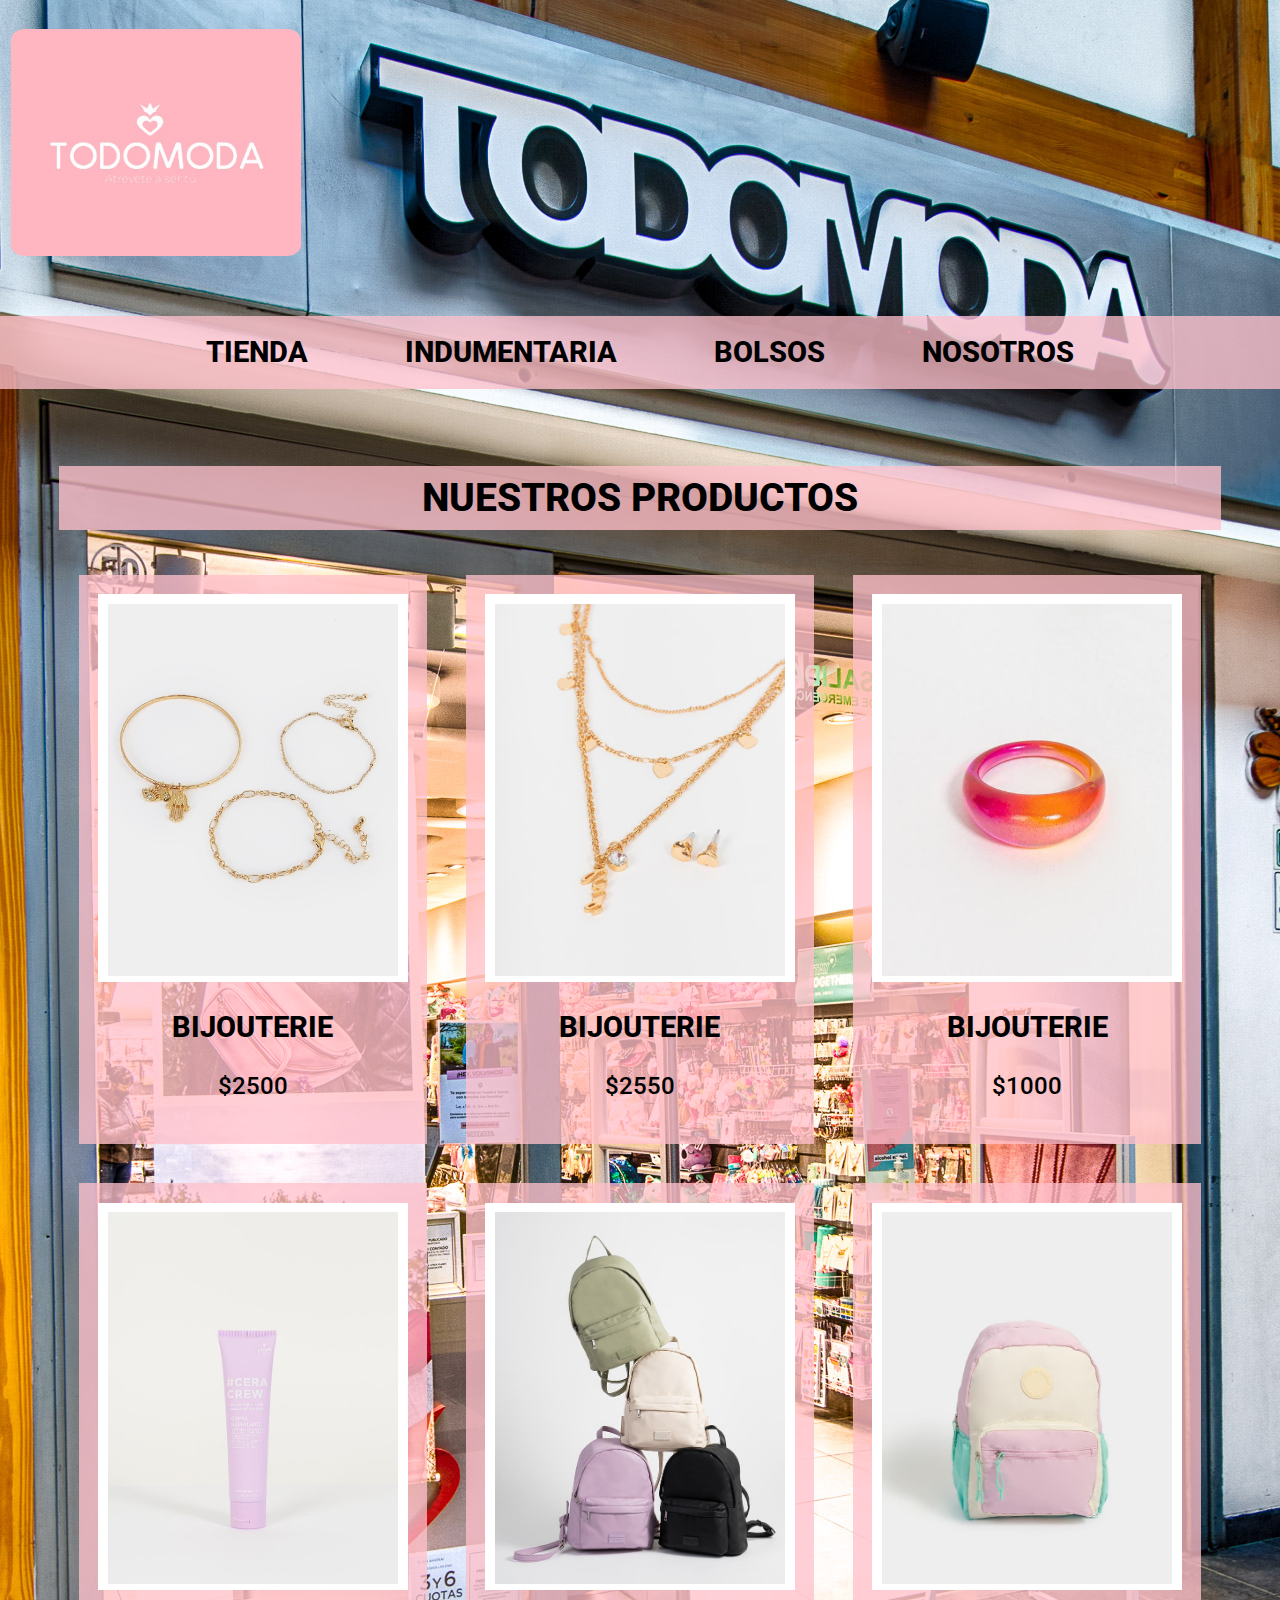
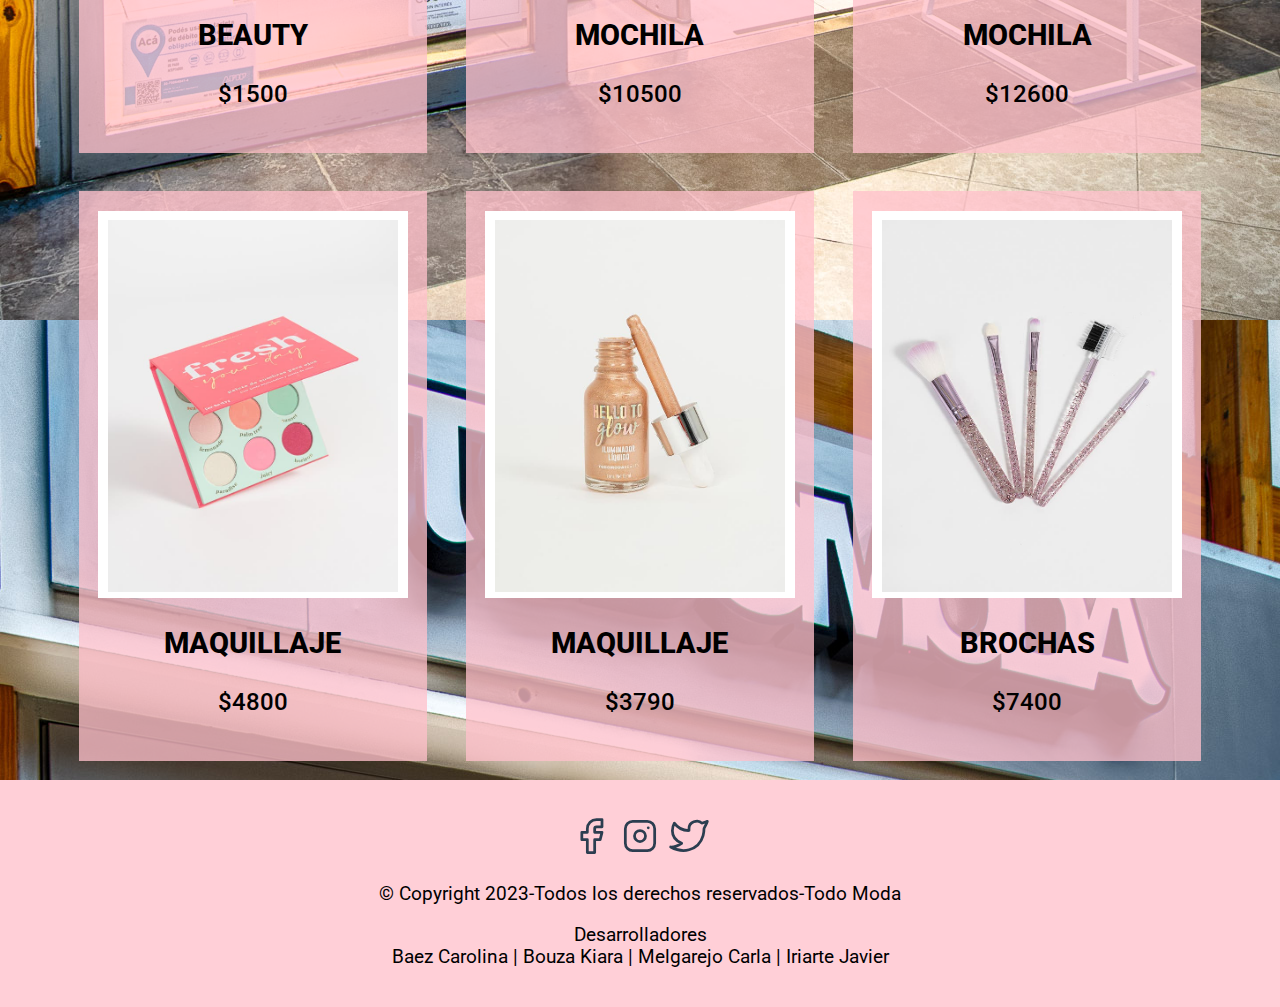
<file: index.html>
<!DOCTYPE html>
<html lang="es">

<head>
    <meta charset="UTF-8">
    <meta http-equiv="X-UA-Compatible" content="IE=edge">
    <meta name="viewport" content="width=device-width, initial-scale=1.0">
    <link rel="stylesheet" href="css/estilos.css">
    <link rel="stylesheet" href="css/normalize.css">
    <link rel="preconnect" href="https://fonts.googleapis.com">
    <link rel="preconnect" href="https://fonts.gstatic.com" crossorigin>
    <link href="https://fonts.googleapis.com/css2?family=Roboto:ital,wght@1,900&display=swap" rel="stylesheet">
    <title>TODO MODA</title>
</head>

<body>

    <div class="portada">

        <div class="velo-negro">

            <!--CABECERA-->

            <header class="header">

                <a href="index.html">

                    <img class="logo" src="img/logo100.jpg" alt="logo">

                </a>



            </header>

            <!--FIN DE LA CABECERA-->

            <nav>

                <a href="index.html">Tienda</a>
                <a href="indumentaria.html">Indumentaria</a>
                <a href="bolsos.html">Bolsos</a>
                <a href="accesorios.html">Nosotros</a>



            </nav>

            <!--CONTENIDO DE LA PAGINA PRINCIPAL-->

            <main class="contenedor">

                <h1 class="nuestros-productos">Nuestros Productos</h1>

                <!--INICIO PRODUCTO-->

                <div class="productos">

                    <!--INICIO PRODUCTO-->

                    <div class="producto">

                        <div class="producto-blanco">

                            <img src="img/bijoutery1.jpg" alt="bijoutery1">

                        </div>

                        <div class="producto-informacion">

                            <p class="producto-nombre">Bijouterie</p>
                            <p class="producto-precio">$2500</p>

                        </div>

                    </div>

                    <!--INICIO PRODUCTO 2-->

                    <div class="producto">

                        <div class="producto-blanco">

                            <img src="img/bijoutery2.jpg" alt="bijoutery2">

                        </div>

                        <div class="producto-informacion">

                            <p class="producto-nombre">Bijouterie</p>
                            <p class="producto-precio">$2550</p>

                        </div>

                    </div>
                    <!--INICIO PRODUCTO 3-->

                    <div class="producto">

                        <div class="producto-blanco">

                            <img src="img/bijoutery7.jpg" alt="bijoutery7">

                        </div>

                        <div class="producto-informacion">

                            <p class="producto-nombre">Bijouterie</p>
                            <p class="producto-precio">$1000</p>

                        </div>

                    </div>
                    <!--INICIO PRODUCTO 4-->

                    <div class="producto">

                        <div class="producto-blanco">

                            <img src="img/beauty2.jpg" alt="beauty2">

                        </div>

                        <div class="producto-informacion">

                            <p class="producto-nombre">Beauty</p>
                            <p class="producto-precio">$1500</p>

                        </div>

                    </div>
                    <!--INICIO PRODUCTO 5-->

                    <div class="producto">

                        <div class="producto-blanco">

                            <img src="img/mochi1.jpg" alt="Mochila1">

                        </div>

                        <div class="producto-informacion">

                            <p class="producto-nombre">Mochila</p>
                            <p class="producto-precio">$10500</p>

                        </div>

                    </div>
                    <!--INICIO PRODUCTO 6-->

                    <div class="producto">

                        <div class="producto-blanco">

                            <img src="img/mochila2.jpg" alt="Mochila2">

                        </div>

                        <div class="producto-informacion">

                            <p class="producto-nombre">Mochila</p>
                            <p class="producto-precio">$12600</p>

                        </div>

                    </div>
                    <!--INICIO PRODUCTO 7-->

                    <div class="producto">

                        <div class="producto-blanco">

                            <img src="img/maquillaje5.jpg" alt="Maquillaje5">

                        </div>

                        <div class="producto-informacion">

                            <p class="producto-nombre">Maquillaje</p>
                            <p class="producto-precio">$4800</p>

                        </div>

                    </div>
                    <!--INICIO PRODUCTO 8-->

                    <div class="producto">

                        <div class="producto-blanco">

                            <img src="img/maquillaje4.jpg" alt="Maquillaje4">

                        </div>

                        <div class="producto-informacion">

                            <p class="producto-nombre">Maquillaje</p>
                            <p class="producto-precio">$3790</p>

                        </div>

                    </div>
                    <!--INICIO PRODUCTO 9-->

                    <div class="producto">

                        <div class="producto-blanco">

                            <img src="img/maquillaje6.jpg" alt="Maquillaje6">

                        </div>

                        <div class="producto-informacion">

                            <p class="producto-nombre">Brochas</p>
                            <p class="producto-precio">$7400</p>

                        </div>

                    </div>

                </div>


            </main>

            <!--FIN DE LA PAGINA PRINCIPAL-->




        </div>

    </div>

    <!--PIE DE PAGIINA-->

    <footer class="footer">

        <a class="enlace-footer" href="https://www.facebook.com/TodomodaOficialAR/?locale=es_LA" target="_blank">

            <svg xmlns="http://www.w3.org/2000/svg" class="icon icon-tabler icon-tabler-brand-facebook" width="44"
                height="44" viewBox="0 0 24 24" stroke-width="1.5" stroke="#2c3e50" fill="none" stroke-linecap="round"
                stroke-linejoin="round">
                <path stroke="none" d="M0 0h24v24H0z" fill="none" />
                <path d="M7 10v4h3v7h4v-7h3l1 -4h-4v-2a1 1 0 0 1 1 -1h3v-4h-3a5 5 0 0 0 -5 5v2h-3" />
            </svg>


        </a>

        <a class="enlace-footer" href="https://www.instagram.com/todomodaoficial/?hl=es-la&__coig_restricted=1"
            target="_blank">

            <svg xmlns="http://www.w3.org/2000/svg" class="icon icon-tabler icon-tabler-brand-instagram" width="44"
                height="44" viewBox="0 0 24 24" stroke-width="1.5" stroke="#2c3e50" fill="none" stroke-linecap="round"
                stroke-linejoin="round">
                <path stroke="none" d="M0 0h24v24H0z" fill="none" />
                <rect x="4" y="4" width="16" height="16" rx="4" />
                <circle cx="12" cy="12" r="3" />
                <line x1="16.5" y1="7.5" x2="16.5" y2="7.501" />
            </svg>


        </a>

        <a class="enlace-footer" href="https://twitter.com/todomoda_ar?lang=es" target="_blank">

            <svg xmlns="http://www.w3.org/2000/svg" class="icon icon-tabler icon-tabler-brand-twitter" width="44"
                height="44" viewBox="0 0 24 24" stroke-width="1.5" stroke="#2c3e50" fill="none" stroke-linecap="round"
                stroke-linejoin="round">
                <path stroke="none" d="M0 0h24v24H0z" fill="none" />
                <path
                    d="M22 4.01c-1 .49 -1.98 .689 -3 .99c-1.121 -1.265 -2.783 -1.335 -4.38 -.737s-2.643 2.06 -2.62 3.737v1c-3.245 .083 -6.135 -1.395 -8 -4c0 0 -4.182 7.433 4 11c-1.872 1.247 -3.739 2.088 -6 2c3.308 1.803 6.913 2.423 10.034 1.517c3.58 -1.04 6.522 -3.723 7.651 -7.742a13.84 13.84 0 0 0 .497 -3.753c-.002 -.249 1.51 -2.772 1.818 -4.013z" />
            </svg>


        </a>

        <p>&copy; Copyright 2023-Todos los derechos reservados-Todo Moda</p>
        <p>Desarrolladores<br>Baez Carolina | Bouza Kiara | Melgarejo Carla | Iriarte Javier</p>



    </footer>

</body>

</html>
</file>
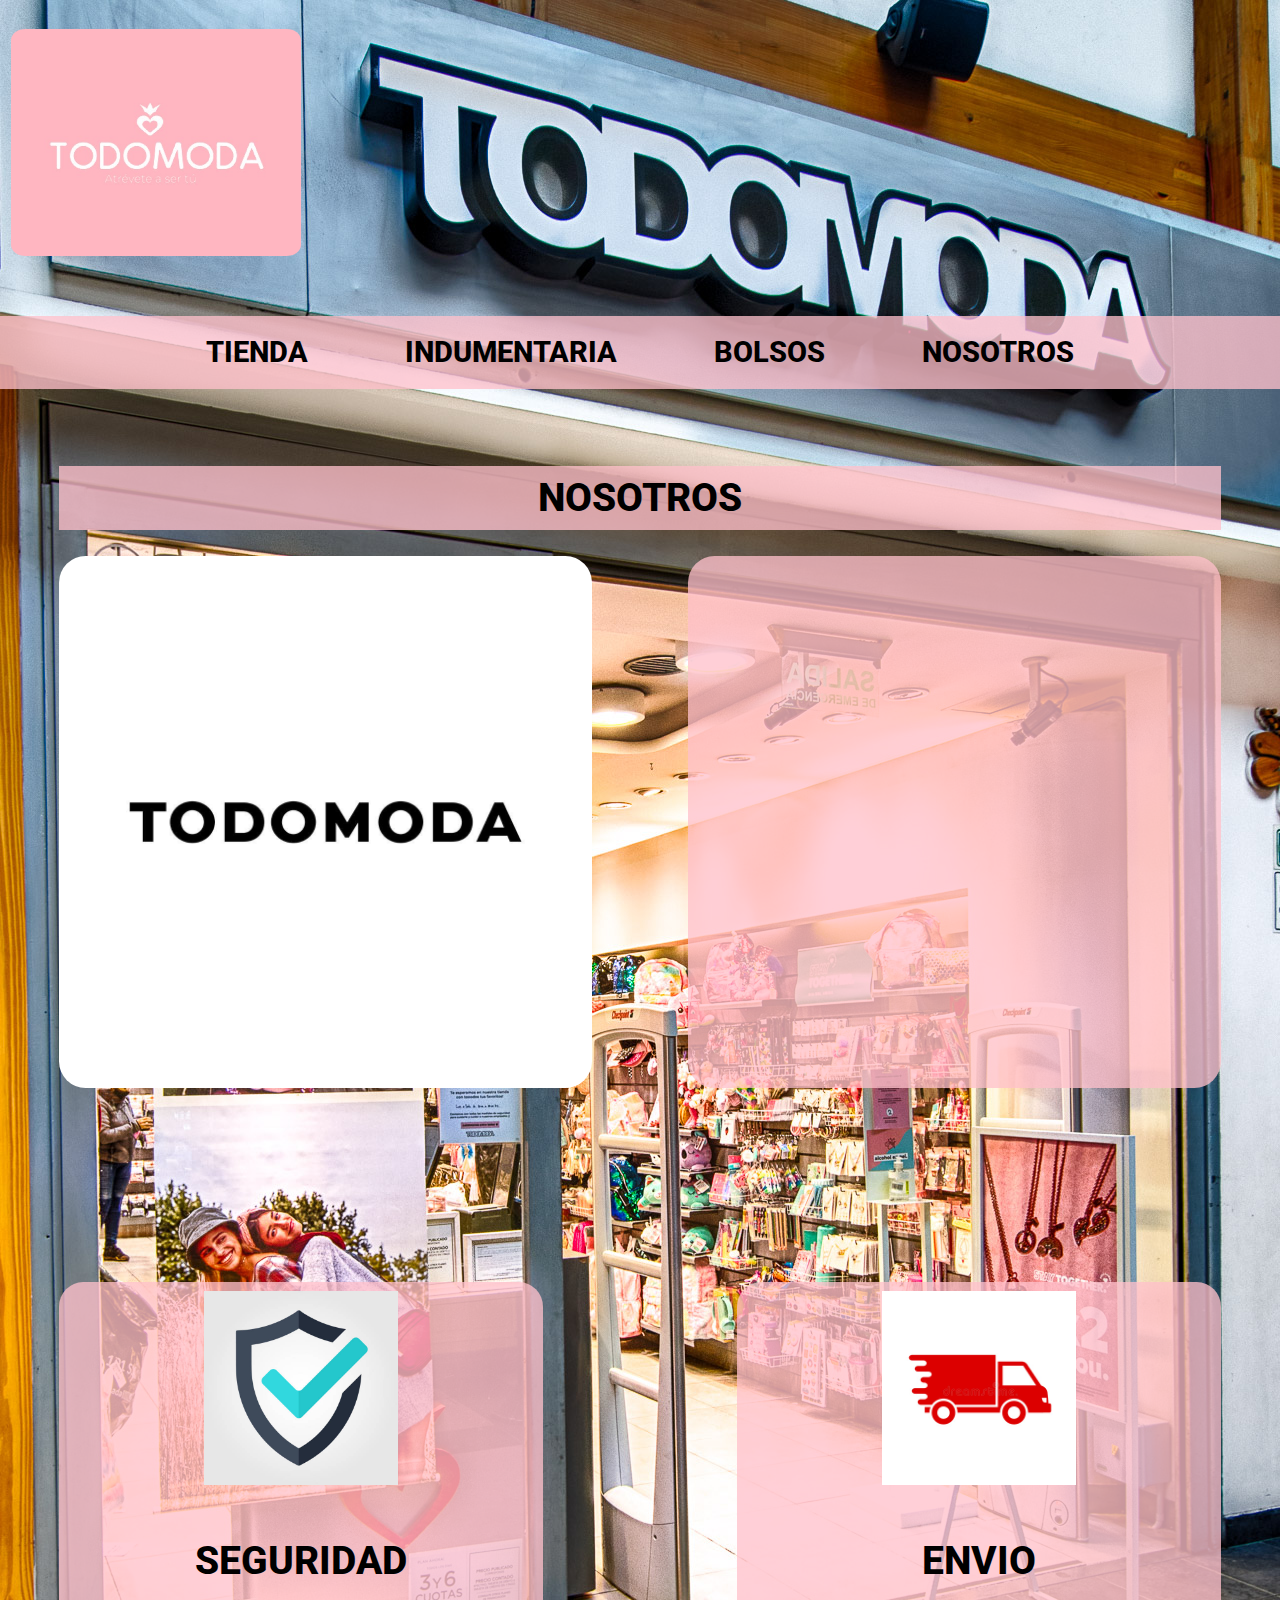
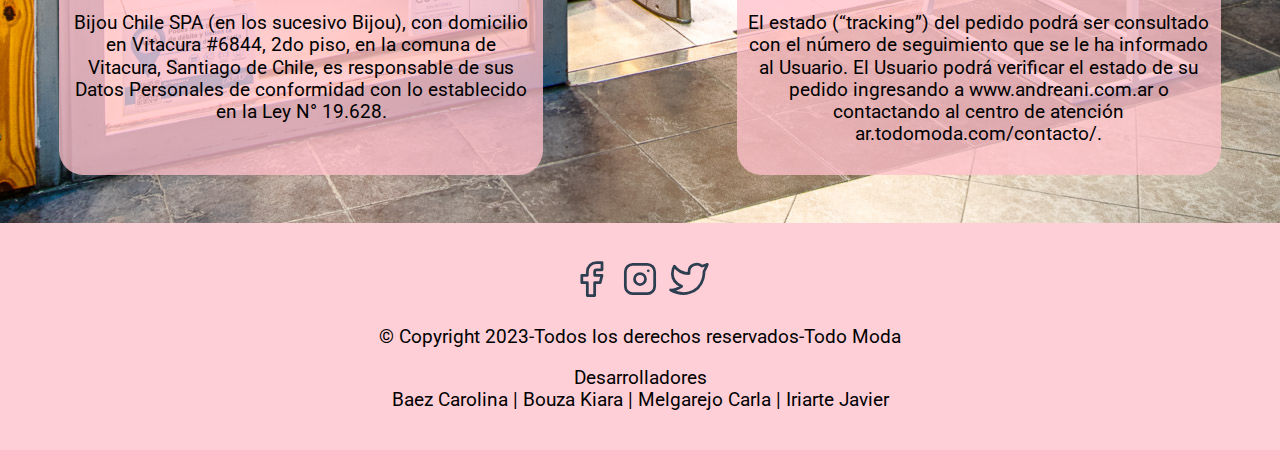
<file: accesorios.html>
<!DOCTYPE html>
<html lang="es">

<head>
    <meta charset="UTF-8">
    <meta http-equiv="X-UA-Compatible" content="IE=edge">
    <meta name="viewport" content="width=device-width, initial-scale=1.0">
    <link rel="stylesheet" href="css/estilos.css">
    <link rel="stylesheet" href="css/normalize.css">
    <link rel="preconnect" href="https://fonts.googleapis.com">
    <link rel="preconnect" href="https://fonts.gstatic.com" crossorigin>
    <link href="https://fonts.googleapis.com/css2?family=Roboto:ital,wght@1,900&display=swap" rel="stylesheet">
    <title>TODO MODA</title>
</head>

<body>

    <div class="portada">

        <div class="velo-negro">

            <!--CABECERA-->

            <header class="header">

                <a href="index.html">

                    <img src="img/logo100.jpg" alt="logo" class="logo">

                </a>



            </header>

            <!--FIN DE LA CABECERA-->

            <nav>

                <a href="index.html">Tienda</a>
                <a href="indumentaria.html">Indumentaria</a>
                <a href="bolsos.html">Bolsos</a>
                <a href="accesorios.html">Nosotros</a>



            </nav>

            <!--CONTENIDO DE LA PAGINA PRINCIPAL-->

            <main class="contenedor">

                <h1 class="nuestros-productos">Nosotros</h1>

                <div class="accesorios">

                    <img class="accesorios-img" src="img/accesorios3.jpg"
                        alt="accesorios3">



                    <div class="nosotros-texto">

                       <iframe width="100%" height="100%" src="https://www.youtube.com/embed/vUWKbvxaU-s" title="YouTube video player" frameborder="0" allow="accelerometer; autoplay; clipboard-write; encrypted-media; gyroscope; picture-in-picture; web-share" allowfullscreen></iframe>

                    </div>
                </div>


            </main>

            <!--FIN DE LA PAGINA PRINCIPAL-->

            <section class="contenedor">

                <div class="bloques">

                    <div class="bloque">

                        <!--IMG-->

                        <img src="img/seguridad.jpg" alt="seguridad">
                        <h3 class="bloque-titulo">Seguridad</h3>
                        <p>Bijou Chile SPA (en los sucesivo Bijou), con domicilio en Vitacura #6844, 2do piso, en la
                            comuna de Vitacura, Santiago de Chile, es responsable de sus Datos Personales de conformidad
                            con lo establecido en la Ley N° 19.628.</p>

                    </div>

                    <div class="bloque">

                        <!--IMG-->

                        <img src="img/envio.jpg" alt="envio">
                        <h3 class="bloque-titulo">Envio</h3>
                        <p>El estado (“tracking”) del pedido podrá ser consultado con el número de seguimiento que se le
                            ha informado al Usuario. El Usuario podrá verificar el estado de su pedido ingresando a
                            www.andreani.com.ar o contactando al centro de atención ar.todomoda.com/contacto/.</p>

                    </div>


                </div>

            </section>




        </div>

    </div>

    <!--PIE DE PAGIINA-->

    <footer class="footer">

        <a class="enlace-footer" href="https://www.facebook.com/TodomodaOficialAR/?locale=es_LA" target="_blank">

            <svg xmlns="http://www.w3.org/2000/svg" class="icon icon-tabler icon-tabler-brand-facebook" width="44"
                height="44" viewBox="0 0 24 24" stroke-width="1.5" stroke="#2c3e50" fill="none" stroke-linecap="round"
                stroke-linejoin="round">
                <path stroke="none" d="M0 0h24v24H0z" fill="none" />
                <path d="M7 10v4h3v7h4v-7h3l1 -4h-4v-2a1 1 0 0 1 1 -1h3v-4h-3a5 5 0 0 0 -5 5v2h-3" />
            </svg>


        </a>

        <a class="enlace-footer" href="https://www.instagram.com/todomodaoficial/?hl=es-la&__coig_restricted=1"
            target="_blank">

            <svg xmlns="http://www.w3.org/2000/svg" class="icon icon-tabler icon-tabler-brand-instagram" width="44"
                height="44" viewBox="0 0 24 24" stroke-width="1.5" stroke="#2c3e50" fill="none" stroke-linecap="round"
                stroke-linejoin="round">
                <path stroke="none" d="M0 0h24v24H0z" fill="none" />
                <rect x="4" y="4" width="16" height="16" rx="4" />
                <circle cx="12" cy="12" r="3" />
                <line x1="16.5" y1="7.5" x2="16.5" y2="7.501" />
            </svg>


        </a>

        <a class="enlace-footer" href="https://twitter.com/todomoda_ar?lang=es" target="_blank">

            <svg xmlns="http://www.w3.org/2000/svg" class="icon icon-tabler icon-tabler-brand-twitter" width="44"
                height="44" viewBox="0 0 24 24" stroke-width="1.5" stroke="#2c3e50" fill="none" stroke-linecap="round"
                stroke-linejoin="round">
                <path stroke="none" d="M0 0h24v24H0z" fill="none" />
                <path
                    d="M22 4.01c-1 .49 -1.98 .689 -3 .99c-1.121 -1.265 -2.783 -1.335 -4.38 -.737s-2.643 2.06 -2.62 3.737v1c-3.245 .083 -6.135 -1.395 -8 -4c0 0 -4.182 7.433 4 11c-1.872 1.247 -3.739 2.088 -6 2c3.308 1.803 6.913 2.423 10.034 1.517c3.58 -1.04 6.522 -3.723 7.651 -7.742a13.84 13.84 0 0 0 .497 -3.753c-.002 -.249 1.51 -2.772 1.818 -4.013z" />
            </svg>


        </a>

        <p>&copy; Copyright 2023-Todos los derechos reservados-Todo Moda</p>
        <p>Desarrolladores<br>Baez Carolina | Bouza Kiara | Melgarejo Carla | Iriarte Javier</p>



    </footer>

</body>

</html>
</file>
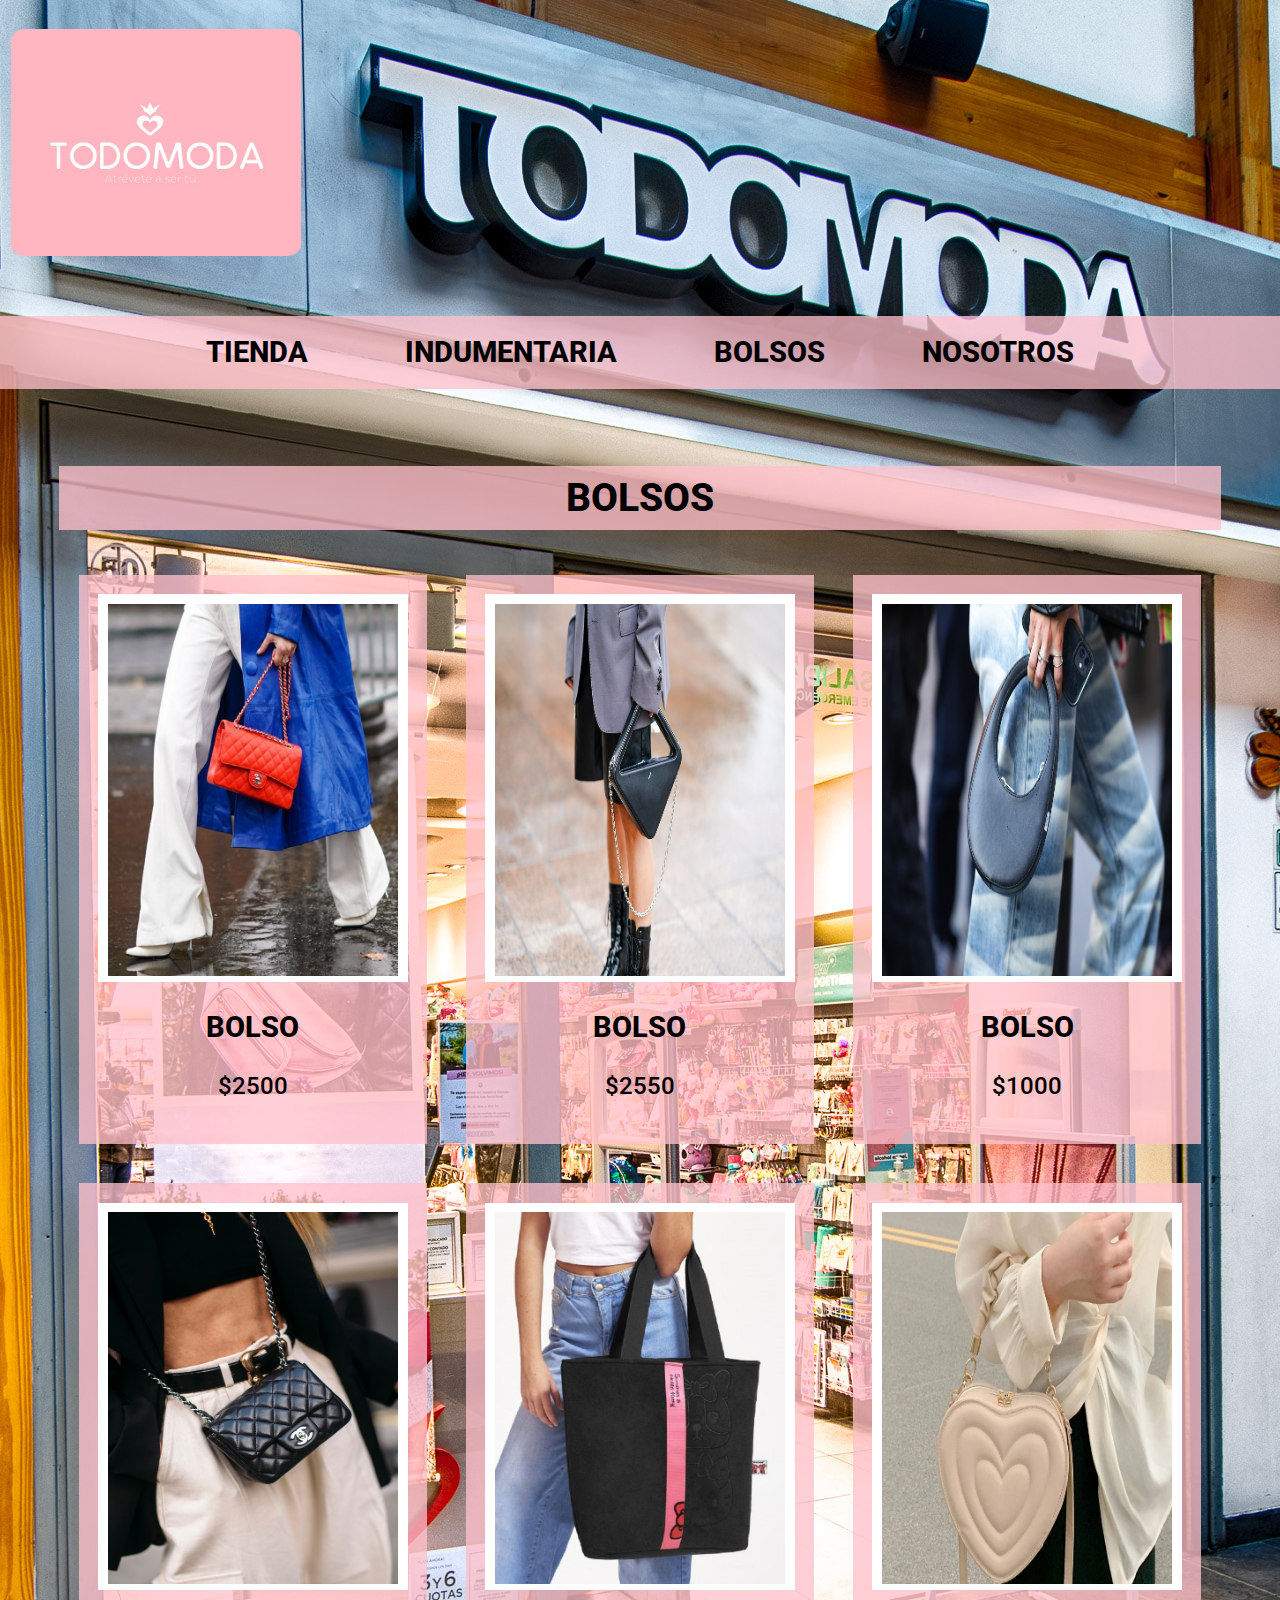
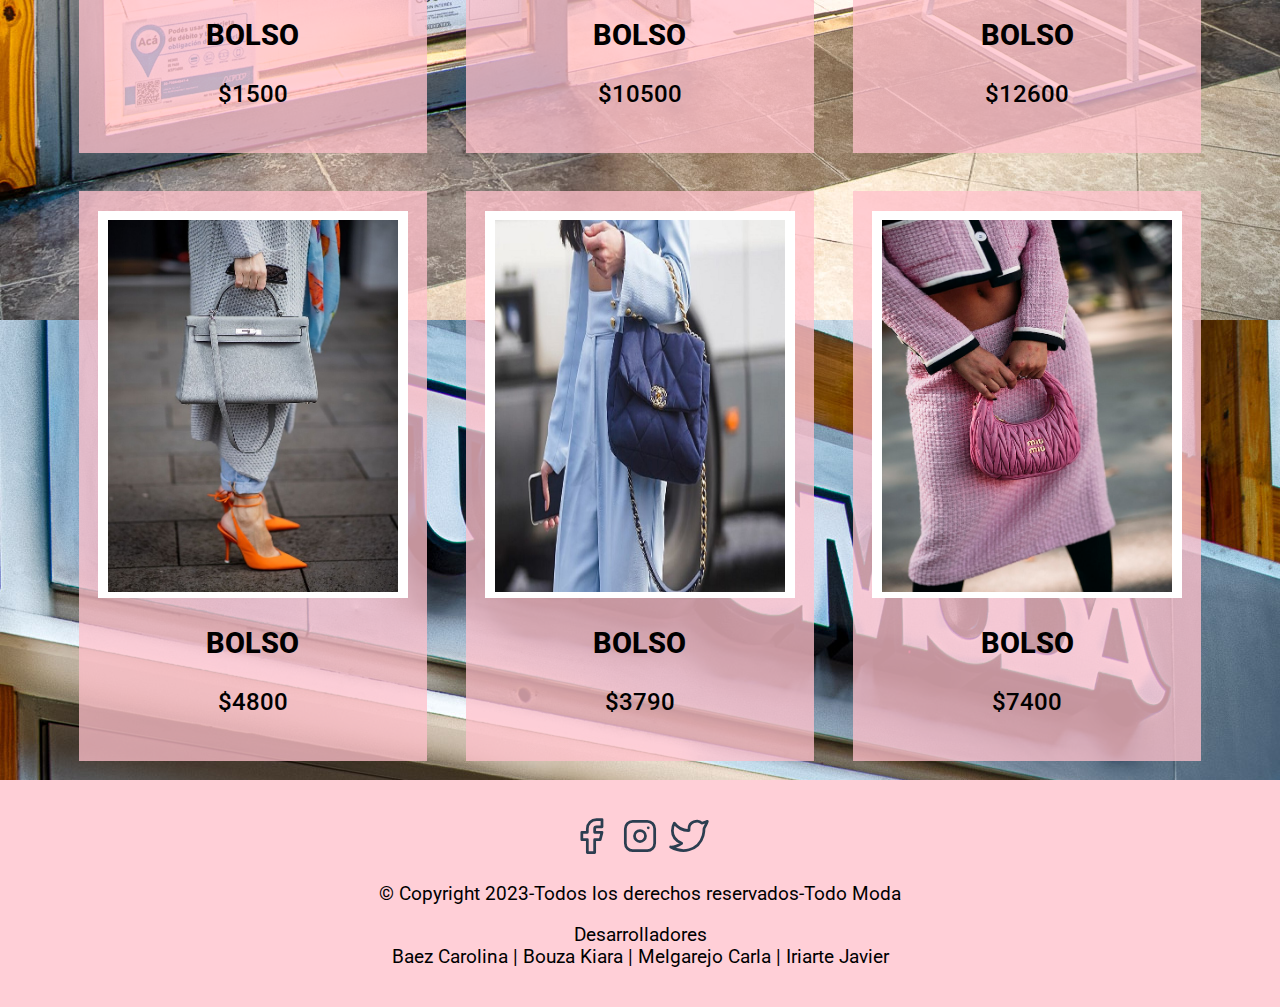
<file: bolsos.html>
<!DOCTYPE html>
<html lang="es">

<head>
    <meta charset="UTF-8">
    <meta http-equiv="X-UA-Compatible" content="IE=edge">
    <meta name="viewport" content="width=device-width, initial-scale=1.0">
    <link rel="stylesheet" href="css/estilos.css">
    <link rel="stylesheet" href="css/normalize.css">
    <link rel="preconnect" href="https://fonts.googleapis.com">
    <link rel="preconnect" href="https://fonts.gstatic.com" crossorigin>
    <link href="https://fonts.googleapis.com/css2?family=Roboto:ital,wght@1,900&display=swap" rel="stylesheet">
    <title>TODO MODA</title>
</head>

<body>

    <div class="portada">

        <div class="velo-negro">

            <!--CABECERA-->

            <header class="header">

                <a href="index.html">

                    <img class="logo" src="img/logo100.jpg" alt="logo">

                </a>



            </header>

            <!--FIN DE LA CABECERA-->

            <nav>

                <a href="index.html">Tienda</a>
                <a href="indumentaria.html">Indumentaria</a>
                <a href="bolsos.html">Bolsos</a>
                <a href="accesorios.html">Nosotros</a>



            </nav>

            <!--CONTENIDO DE LA PAGINA PRINCIPAL-->

            <main class="contenedor">

                <h1 class="nuestros-productos">Bolsos</h1>

                <!--INICIO PRODUCTO-->

                <div class="productos">

                    <!--INICIO PRODUCTO-->

                    <div class="producto">

                        <div class="producto-blanco">

                            <img src="img/bolso9.jpeg" alt="bijoutery1">

                        </div>

                        <div class="producto-informacion">

                            <p class="producto-nombre">Bolso</p>
                            <p class="producto-precio">$2500</p>

                        </div>

                    </div>

                    <!--INICIO PRODUCTO 2-->

                    <div class="producto">

                        <div class="producto-blanco">

                            <img src="img/bolso8.jpg" alt="bijoutery2">

                        </div>

                        <div class="producto-informacion">

                            <p class="producto-nombre">Bolso</p>
                            <p class="producto-precio">$2550</p>

                        </div>

                    </div>
                    <!--INICIO PRODUCTO 3-->

                    <div class="producto">

                        <div class="producto-blanco">

                            <img src="img/bolso7.jpg" alt="bijoutery7">

                        </div>

                        <div class="producto-informacion">

                            <p class="producto-nombre">Bolso</p>
                            <p class="producto-precio">$1000</p>

                        </div>

                    </div>
                    <!--INICIO PRODUCTO 4-->

                    <div class="producto">

                        <div class="producto-blanco">

                            <img src="img/bolso1.jpg" alt="beauty2">

                        </div>

                        <div class="producto-informacion">

                            <p class="producto-nombre">Bolso</p>
                            <p class="producto-precio">$1500</p>

                        </div>

                    </div>
                    <!--INICIO PRODUCTO 5-->

                    <div class="producto">

                        <div class="producto-blanco">

                            <img src="img/bolso2.jpg" alt="Mochila1">

                        </div>

                        <div class="producto-informacion">

                            <p class="producto-nombre">Bolso</p>
                            <p class="producto-precio">$10500</p>

                        </div>

                    </div>
                    <!--INICIO PRODUCTO 6-->

                    <div class="producto">

                        <div class="producto-blanco">

                            <img src="img/bolso3.jpg" alt="Mochila2">

                        </div>

                        <div class="producto-informacion">

                            <p class="producto-nombre">bolso</p>
                            <p class="producto-precio">$12600</p>

                        </div>

                    </div>
                    <!--INICIO PRODUCTO 7-->

                    <div class="producto">

                        <div class="producto-blanco">

                            <img src="img/bolso4.jpg" alt="Maquillaje5">

                        </div>

                        <div class="producto-informacion">

                            <p class="producto-nombre">bolso</p>
                            <p class="producto-precio">$4800</p>

                        </div>

                    </div>
                    <!--INICIO PRODUCTO 8-->

                    <div class="producto">

                        <div class="producto-blanco">

                            <img src="img/bolso5.jpg" alt="Maquillaje4">

                        </div>

                        <div class="producto-informacion">

                            <p class="producto-nombre">Bolso</p>
                            <p class="producto-precio">$3790</p>

                        </div>

                    </div>
                    <!--INICIO PRODUCTO 9-->

                    <div class="producto">

                        <div class="producto-blanco">

                            <img src="img/bolso6.jpg" alt="Maquillaje6">

                        </div>

                        <div class="producto-informacion">

                            <p class="producto-nombre">Bolso</p>
                            <p class="producto-precio">$7400</p>

                        </div>

                    </div>

                </div>


            </main>

            <!--FIN DE LA PAGINA PRINCIPAL-->




        </div>

    </div>

    <!--PIE DE PAGIINA-->

    <footer class="footer">

        <a class="enlace-footer" href="https://www.facebook.com/TodomodaOficialAR/?locale=es_LA" target="_blank">

            <svg xmlns="http://www.w3.org/2000/svg" class="icon icon-tabler icon-tabler-brand-facebook" width="44"
                height="44" viewBox="0 0 24 24" stroke-width="1.5" stroke="#2c3e50" fill="none" stroke-linecap="round"
                stroke-linejoin="round">
                <path stroke="none" d="M0 0h24v24H0z" fill="none" />
                <path d="M7 10v4h3v7h4v-7h3l1 -4h-4v-2a1 1 0 0 1 1 -1h3v-4h-3a5 5 0 0 0 -5 5v2h-3" />
            </svg>


        </a>

        <a class="enlace-footer" href="https://www.instagram.com/todomodaoficial/?hl=es-la&__coig_restricted=1"
            target="_blank">

            <svg xmlns="http://www.w3.org/2000/svg" class="icon icon-tabler icon-tabler-brand-instagram" width="44"
                height="44" viewBox="0 0 24 24" stroke-width="1.5" stroke="#2c3e50" fill="none" stroke-linecap="round"
                stroke-linejoin="round">
                <path stroke="none" d="M0 0h24v24H0z" fill="none" />
                <rect x="4" y="4" width="16" height="16" rx="4" />
                <circle cx="12" cy="12" r="3" />
                <line x1="16.5" y1="7.5" x2="16.5" y2="7.501" />
            </svg>


        </a>

        <a class="enlace-footer" href="https://twitter.com/todomoda_ar?lang=es" target="_blank">

            <svg xmlns="http://www.w3.org/2000/svg" class="icon icon-tabler icon-tabler-brand-twitter" width="44"
                height="44" viewBox="0 0 24 24" stroke-width="1.5" stroke="#2c3e50" fill="none" stroke-linecap="round"
                stroke-linejoin="round">
                <path stroke="none" d="M0 0h24v24H0z" fill="none" />
                <path
                    d="M22 4.01c-1 .49 -1.98 .689 -3 .99c-1.121 -1.265 -2.783 -1.335 -4.38 -.737s-2.643 2.06 -2.62 3.737v1c-3.245 .083 -6.135 -1.395 -8 -4c0 0 -4.182 7.433 4 11c-1.872 1.247 -3.739 2.088 -6 2c3.308 1.803 6.913 2.423 10.034 1.517c3.58 -1.04 6.522 -3.723 7.651 -7.742a13.84 13.84 0 0 0 .497 -3.753c-.002 -.249 1.51 -2.772 1.818 -4.013z" />
            </svg>


        </a>

        <p>&copy; Copyright 2023-Todos los derechos reservados-Todo Moda</p>
        <p>Desarrolladores<br>Baez Carolina | Bouza Kiara | Melgarejo Carla | Iriarte Javier</p>



    </footer>

</body>

</html>
</file>
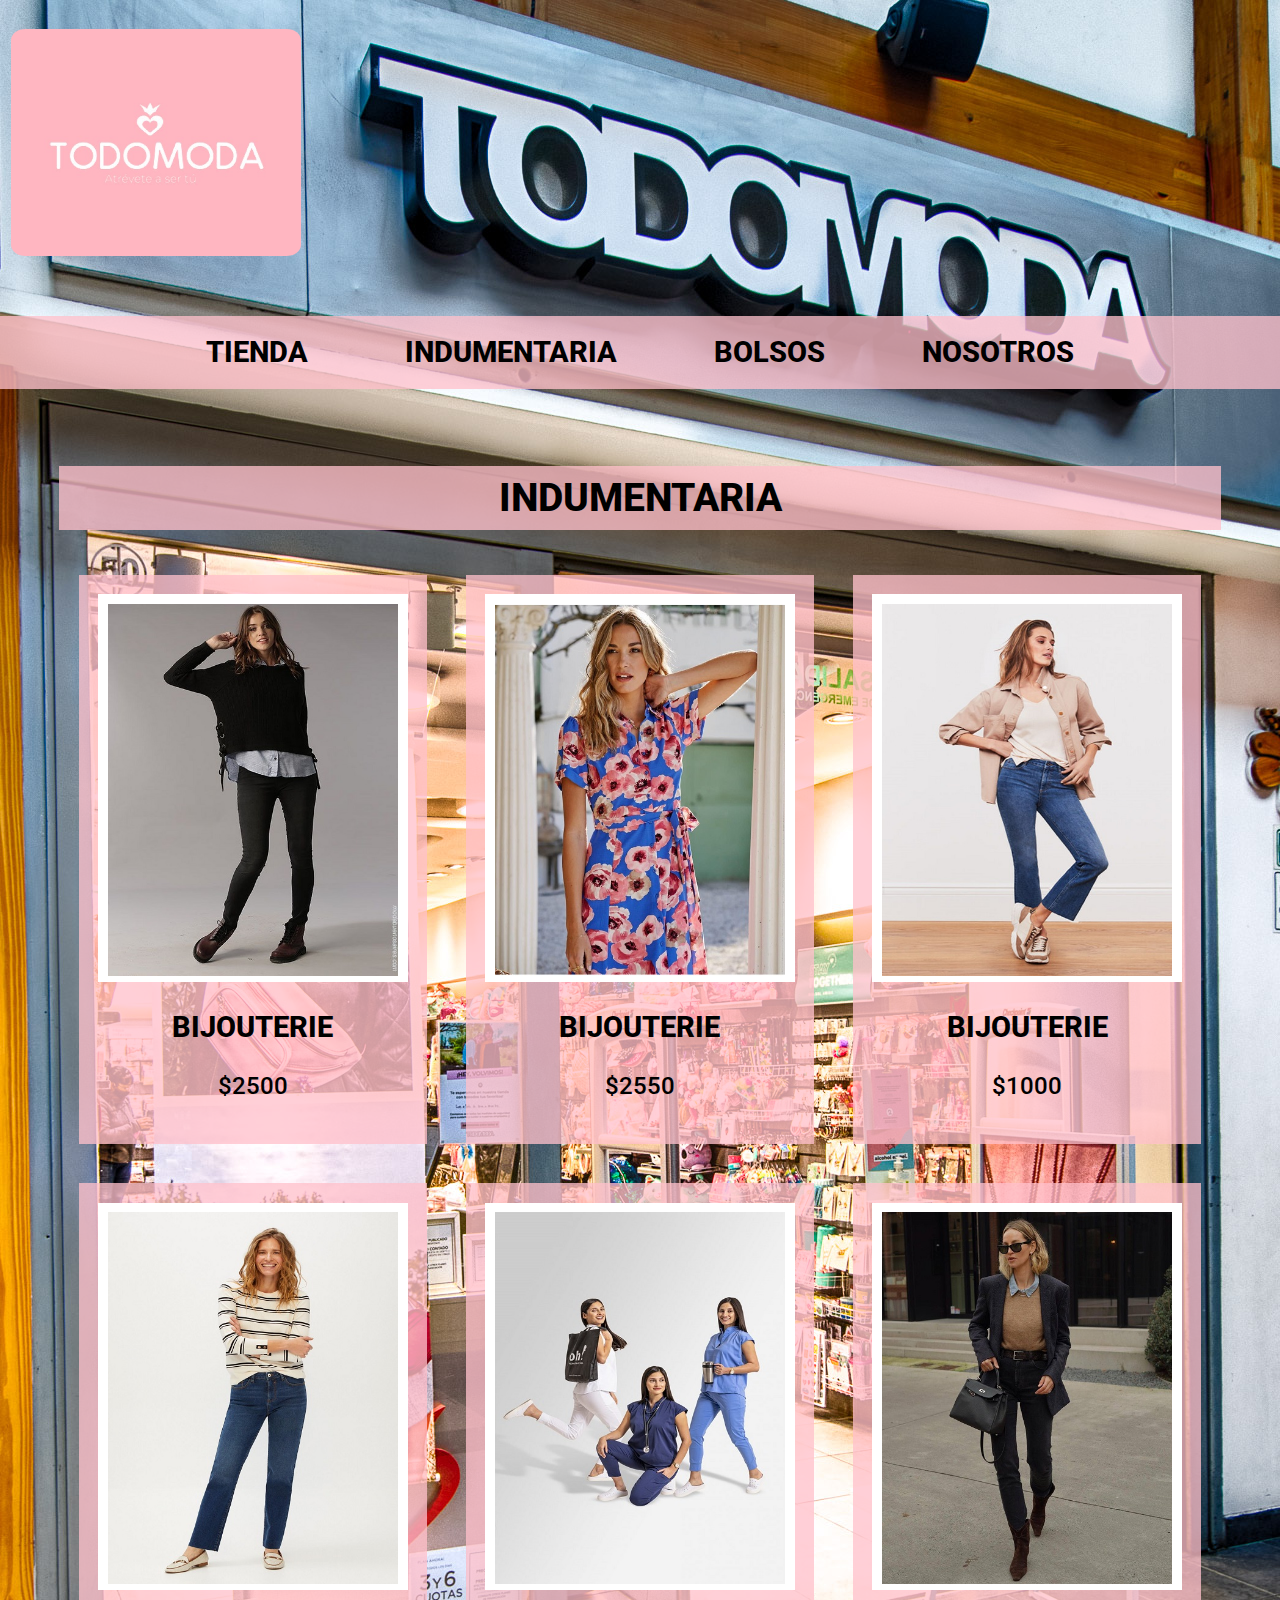
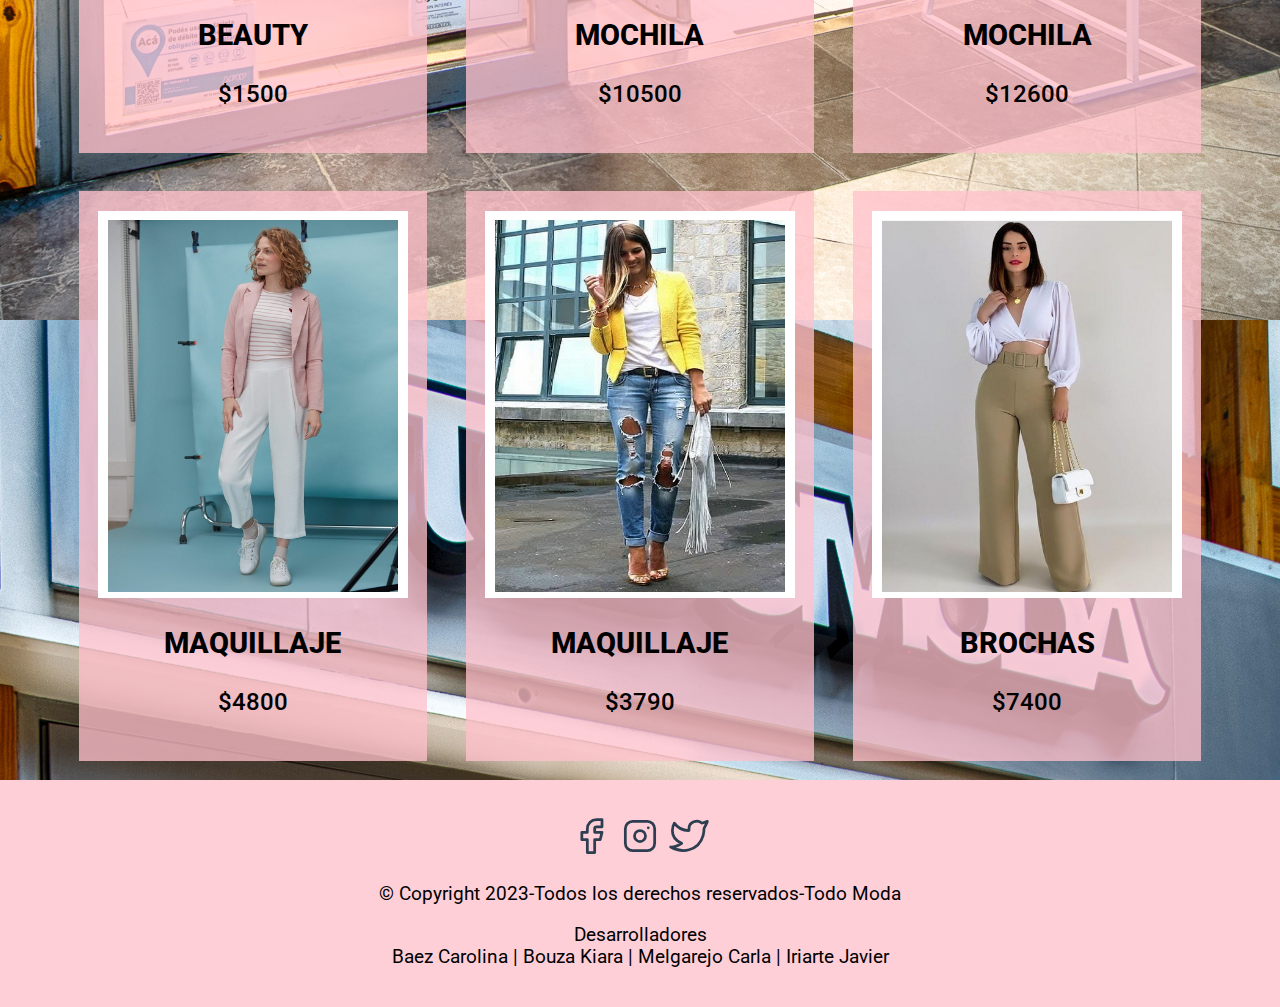
<file: indumentaria.html>
<!DOCTYPE html>
<html lang="es">

<head>
    <meta charset="UTF-8">
    <meta http-equiv="X-UA-Compatible" content="IE=edge">
    <meta name="viewport" content="width=device-width, initial-scale=1.0">
    <link rel="stylesheet" href="css/estilos.css">
    <link rel="stylesheet" href="css/normalize.css">
    <link rel="preconnect" href="https://fonts.googleapis.com">
    <link rel="preconnect" href="https://fonts.gstatic.com" crossorigin>
    <link href="https://fonts.googleapis.com/css2?family=Roboto:ital,wght@1,900&display=swap" rel="stylesheet">
    <title>TODO MODA</title>
</head>

<body>

    <div class="portada">

        <div class="velo-negro">

            <!--CABECERA-->

            <header class="header">

                <a href="index.html">

                    <img class="logo" src="img/logo100.jpg" alt="logo">

                </a>



            </header>

            <!--FIN DE LA CABECERA-->

            <nav>

                <a href="index.html">Tienda</a>
                <a href="indumentaria.html">Indumentaria</a>
                <a href="bolsos.html">Bolsos</a>
                <a href="accesorios.html">Nosotros</a>



            </nav>

            <!--CONTENIDO DE LA PAGINA PRINCIPAL-->

            <main class="contenedor">

                <h1 class="nuestros-productos">Indumentaria</h1>

                <!--INICIO PRODUCTO-->

                <div class="productos">

                    <!--INICIO PRODUCTO-->

                    <div class="producto">

                        <div class="producto-blanco">

                            <img src="img/indumentaria1.jpg" alt="bijoutery1">

                        </div>

                        <div class="producto-informacion">

                            <p class="producto-nombre">Bijouterie</p>
                            <p class="producto-precio">$2500</p>

                        </div>

                    </div>

                    <!--INICIO PRODUCTO 2-->

                    <div class="producto">

                        <div class="producto-blanco">

                            <img src="img/indumentaria2.jpg" alt="bijoutery2">

                        </div>

                        <div class="producto-informacion">

                            <p class="producto-nombre">Bijouterie</p>
                            <p class="producto-precio">$2550</p>

                        </div>

                    </div>
                    <!--INICIO PRODUCTO 3-->

                    <div class="producto">

                        <div class="producto-blanco">

                            <img src="img/indumentaria3.jpg" alt="bijoutery7">

                        </div>

                        <div class="producto-informacion">

                            <p class="producto-nombre">Bijouterie</p>
                            <p class="producto-precio">$1000</p>

                        </div>

                    </div>
                    <!--INICIO PRODUCTO 4-->

                    <div class="producto">

                        <div class="producto-blanco">

                            <img src="img/indumentaria4.jpg" alt="beauty2">

                        </div>

                        <div class="producto-informacion">

                            <p class="producto-nombre">Beauty</p>
                            <p class="producto-precio">$1500</p>

                        </div>

                    </div>
                    <!--INICIO PRODUCTO 5-->

                    <div class="producto">

                        <div class="producto-blanco">

                            <img src="img/indumentaria5.jpg" alt="Mochila1">

                        </div>

                        <div class="producto-informacion">

                            <p class="producto-nombre">Mochila</p>
                            <p class="producto-precio">$10500</p>

                        </div>

                    </div>
                    <!--INICIO PRODUCTO 6-->

                    <div class="producto">

                        <div class="producto-blanco">

                            <img src="img/indumentaria9.jpg" alt="Mochila2">

                        </div>

                        <div class="producto-informacion">

                            <p class="producto-nombre">Mochila</p>
                            <p class="producto-precio">$12600</p>

                        </div>

                    </div>
                    <!--INICIO PRODUCTO 7-->

                    <div class="producto">

                        <div class="producto-blanco">

                            <img src="img/indumentaria7.jpg" alt="Maquillaje5">

                        </div>

                        <div class="producto-informacion">

                            <p class="producto-nombre">Maquillaje</p>
                            <p class="producto-precio">$4800</p>

                        </div>

                    </div>
                    <!--INICIO PRODUCTO 8-->

                    <div class="producto">

                        <div class="producto-blanco">

                            <img src="img/indumentaria8.jpg" alt="Maquillaje4">

                        </div>

                        <div class="producto-informacion">

                            <p class="producto-nombre">Maquillaje</p>
                            <p class="producto-precio">$3790</p>

                        </div>

                    </div>
                    <!--INICIO PRODUCTO 9-->

                    <div class="producto">

                        <div class="producto-blanco">

                            <img src="img/indumentaria10.jpg" alt="Maquillaje6">

                        </div>

                        <div class="producto-informacion">

                            <p class="producto-nombre">Brochas</p>
                            <p class="producto-precio">$7400</p>

                        </div>

                    </div>

                </div>


            </main>

            <!--FIN DE LA PAGINA PRINCIPAL-->




        </div>

    </div>

    <!--PIE DE PAGIINA-->

    <footer class="footer">

        <a class="enlace-footer" href="https://www.facebook.com/TodomodaOficialAR/?locale=es_LA" target="_blank">

            <svg xmlns="http://www.w3.org/2000/svg" class="icon icon-tabler icon-tabler-brand-facebook" width="44"
                height="44" viewBox="0 0 24 24" stroke-width="1.5" stroke="#2c3e50" fill="none" stroke-linecap="round"
                stroke-linejoin="round">
                <path stroke="none" d="M0 0h24v24H0z" fill="none" />
                <path d="M7 10v4h3v7h4v-7h3l1 -4h-4v-2a1 1 0 0 1 1 -1h3v-4h-3a5 5 0 0 0 -5 5v2h-3" />
            </svg>


        </a>

        <a class="enlace-footer" href="https://www.instagram.com/todomodaoficial/?hl=es-la&__coig_restricted=1"
            target="_blank">

            <svg xmlns="http://www.w3.org/2000/svg" class="icon icon-tabler icon-tabler-brand-instagram" width="44"
                height="44" viewBox="0 0 24 24" stroke-width="1.5" stroke="#2c3e50" fill="none" stroke-linecap="round"
                stroke-linejoin="round">
                <path stroke="none" d="M0 0h24v24H0z" fill="none" />
                <rect x="4" y="4" width="16" height="16" rx="4" />
                <circle cx="12" cy="12" r="3" />
                <line x1="16.5" y1="7.5" x2="16.5" y2="7.501" />
            </svg>


        </a>

        <a class="enlace-footer" href="https://twitter.com/todomoda_ar?lang=es" target="_blank">

            <svg xmlns="http://www.w3.org/2000/svg" class="icon icon-tabler icon-tabler-brand-twitter" width="44"
                height="44" viewBox="0 0 24 24" stroke-width="1.5" stroke="#2c3e50" fill="none" stroke-linecap="round"
                stroke-linejoin="round">
                <path stroke="none" d="M0 0h24v24H0z" fill="none" />
                <path
                    d="M22 4.01c-1 .49 -1.98 .689 -3 .99c-1.121 -1.265 -2.783 -1.335 -4.38 -.737s-2.643 2.06 -2.62 3.737v1c-3.245 .083 -6.135 -1.395 -8 -4c0 0 -4.182 7.433 4 11c-1.872 1.247 -3.739 2.088 -6 2c3.308 1.803 6.913 2.423 10.034 1.517c3.58 -1.04 6.522 -3.723 7.651 -7.742a13.84 13.84 0 0 0 .497 -3.753c-.002 -.249 1.51 -2.772 1.818 -4.013z" />
            </svg>


        </a>

        <p>&copy; Copyright 2023-Todos los derechos reservados-Todo Moda</p>
        <p>Desarrolladores<br>Baez Carolina | Bouza Kiara | Melgarejo Carla | Iriarte Javier</p>



    </footer>

</body>

</html>
</file>
<file: css/estilos.css>
html {

    box-sizing: border-box;
    font-size: 60.5%;
}

*,
*::before,
*::after {

    box-sizing: inherit;
}

.portada {

    background-image: url(../img/portada.jpg);
}

img {

    width: 100%;
}

.velo-negro {

    background-color: black rgba(o, o, o.5);
}

.contenedor {

    max-width: 120rem;
    margin: 0 auto;
}

.header {

    display: flex;
    justify-content: center;
}

.logo {

    max-width: 30rem;
    margin: 3rem 0;
    border-radius: 5%;
    margin-right: 100rem;
}

nav {

    margin: 3rem 0 8rem 0;
    background-color: rgb(255, 192, 203, 0.768);
    padding: 2rem;
    display: flex;
    justify-content: center;
    gap: 10rem;
}

a {
    text-decoration: none;
}

nav a {

    font-family: 'Roboto', sans-serif;
    font-weight: 800;
    font-size: 3rem;
    color: black;
    text-transform: uppercase;

}

nav a:hover {

    color: white;
}

.nuestros-productos {

    background-color: rgb(255, 192, 203, 0.768);
    padding: 1rem;
    font-family: 'Roboto', sans-serif;
    color: black;
    font-size: 4rem;
    text-align: center;
    text-transform: uppercase;
    font-weight: 800;
}

.productos {

    display: grid;
    grid-template-columns: repeat(3, 1fr);

}

.producto {

    background-color: rgb(255, 192, 203, 0.768);
    margin: 2rem;
    padding: 2rem;
}

.producto-blanco {

    background-color: white;
    height: 40rem;
    object-fit: contain;
    padding: 1rem;
}

.producto-precio,
.producto-nombre {

    color: black;
    font-family: 'Roboto', sans-serif;
    text-transform: uppercase;
    text-align: center;
}

.producto-precio {

    font-size: 2.5rem;
    font-weight: 500;
}

.producto-nombre {

    font-size: 3rem;
    font-weight: 800;
}

.footer {

    background-color: rgb(255, 192, 203, 0.768);
    padding: 3.5rem;
    font-family: 'Roboto', sans-serif;
    padding-bottom: 2rem;
    color: black;
    font-size: 2rem;
    text-align: center;
}

.accesorios {

    display: grid;
    grid-template-columns: repeat(2, 1fr);
    gap: 10rem;
    margin-bottom: 20rem;
}

.nosotros-texto {

    background-color: rgb(255, 192, 203, 0.768);
    padding: 1rem;
    text-align: center;
    border-radius: 5%;
    color: black;
    font-size: 3rem;
    font-family: 'Roboto', sans-serif;
}

#iframe1 {

    width: 100%;
    height: 100%;

}

.accesorios-img {

    background-color: black;
    border-radius: 5%;
}

.bloques {

    display: grid;
    grid-template-columns: repeat(2, 1fr);
    gap: 20rem;
}

.bloques img {

    width: 20rem;
    margin-bottom: 2rem;
    height: 20rem;
}

.bloque .titulo {

    margin: 0;
}

.bloque {

    background-color: rgb(255, 192, 203, 0.768);
    padding: 1rem;
    border-radius: 5%;
    text-align: center;
    color: black;
    font-size: 2rem;
    font-family: 'Roboto', sans-serif;
    margin-bottom: 5rem;
}

.bloque-titulo {

    color: black;
    font-size: 4rem;
    margin: 3rem;
    text-transform: uppercase;
    font-weight: 800;
}

.enlace-footer:hover {

    padding-left: 1rem;
    padding-right: 1rem;

}
</file>
